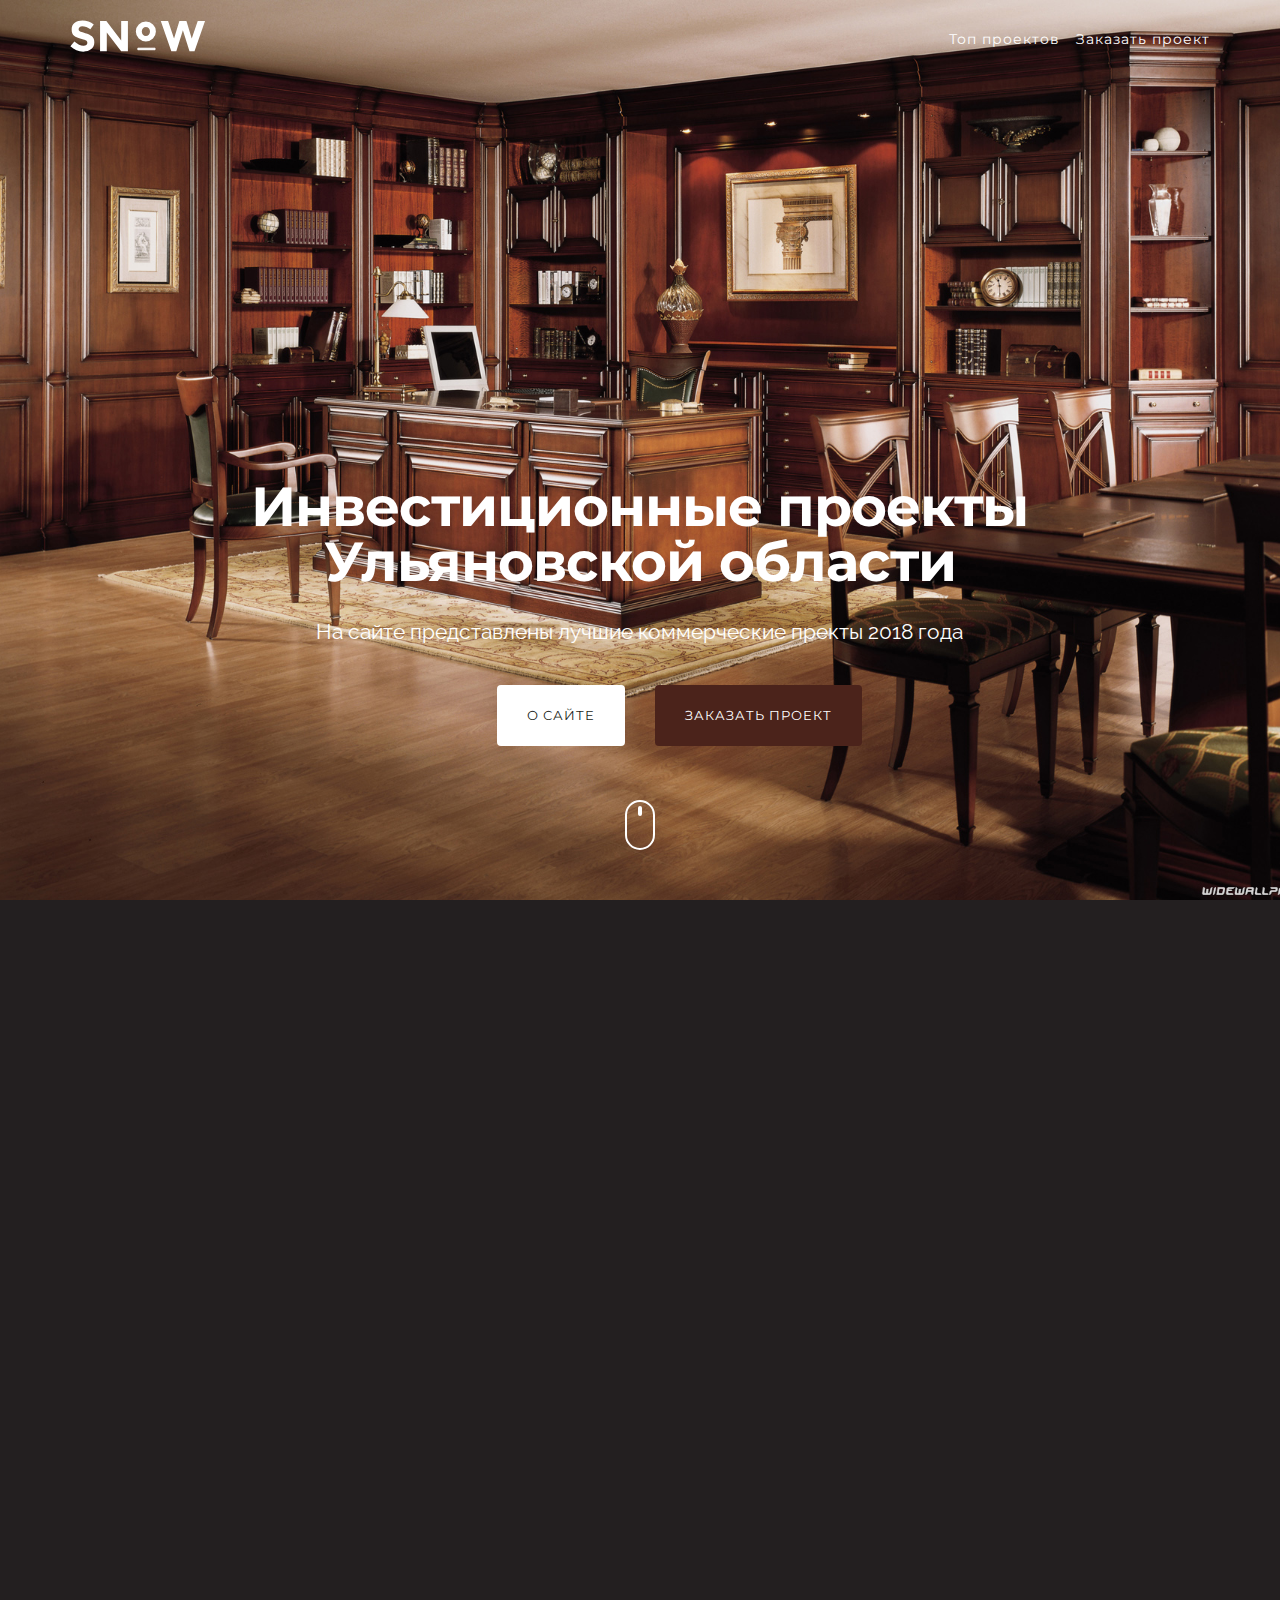
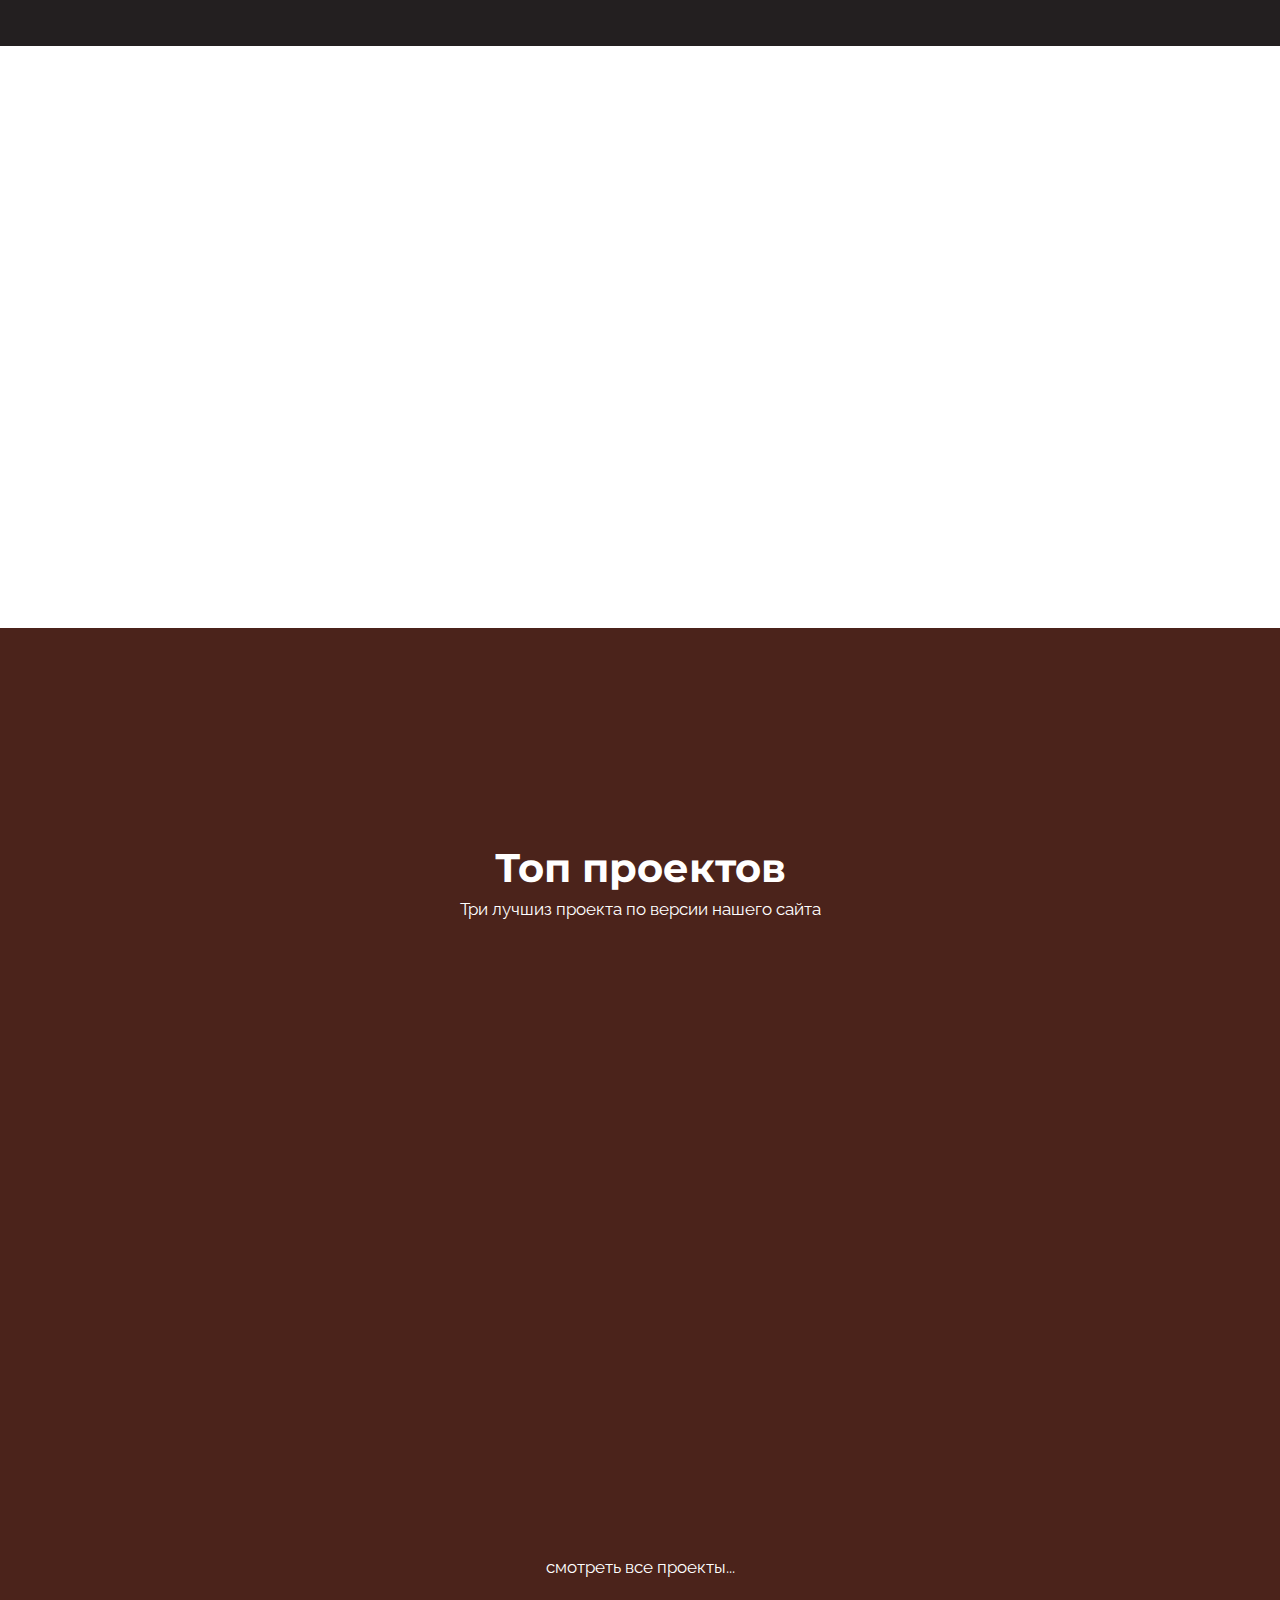
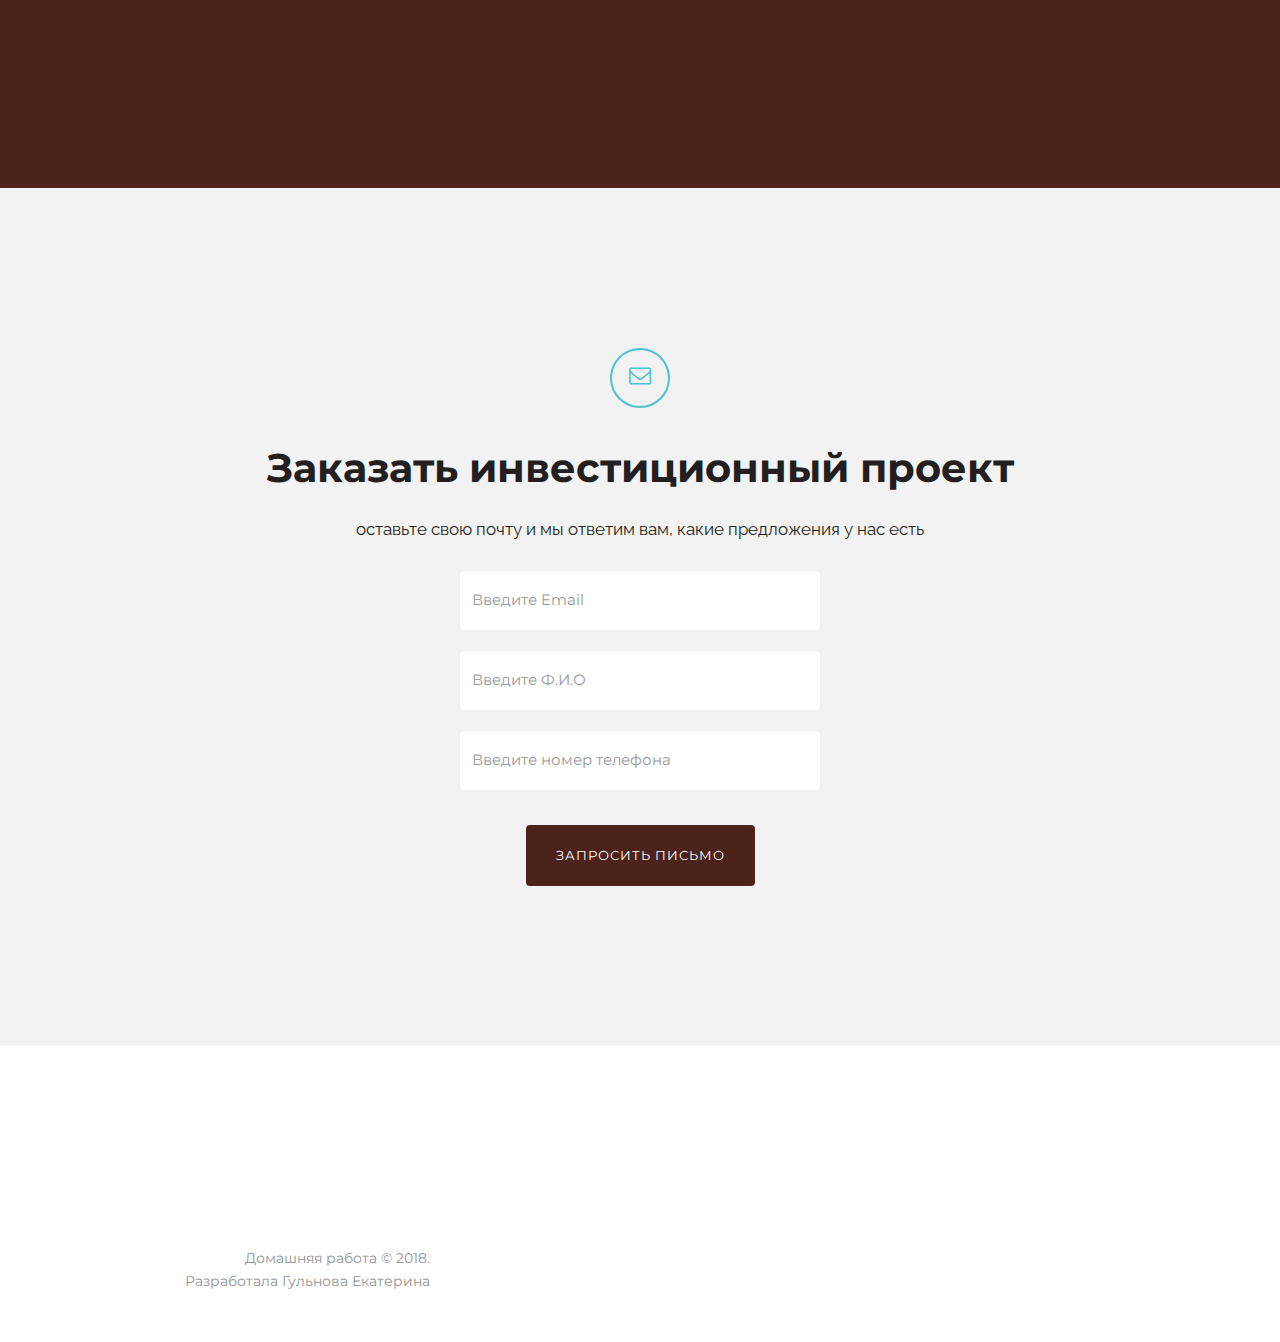
<file: index.html>
<!DOCTYPE html>
<html lang="en"><head>
  <meta charset="utf-8">
  <title>коммерчиеские проекты</title>
  <meta name="keywords" content="">
  <meta name="description" content="">
  <meta name="viewport" content="width=device-width, initial-scale=1.0, maximum-scale=1.0, user-scalable=no">
  
  <meta property="og:title" content="">
	<meta property="og:type" content="website">
	<meta property="og:url" content="">
	<meta property="og:site_name" content="">
	<meta property="og:description" content="">

  <!-- Styles -->
  <link rel="stylesheet" href="css/font-awesome.min.css">
  <link rel="stylesheet" href="css/animate.css">
  <link href='http://fonts.googleapis.com/css?family=Raleway:400,100,200,300,500,600,700,800,900|Montserrat:400,700' rel='stylesheet' type='text/css'>
  

  <link rel="stylesheet" href="css/bootstrap.min.css">
  <link rel="stylesheet" href="css/main.css">

  <script src="js/modernizr-2.7.1.js"></script>
  
</head>

<body>

    
    <div class="navbar navbar-inverse navbar-fixed-top">
      <div class="container">
        <div class="navbar-header">
          <button type="button" class="navbar-toggle" data-toggle="collapse" data-target=".navbar-collapse">
            <span class="icon-bar"></span>
            <span class="icon-bar"></span>
            <span class="icon-bar"></span>
          </button>
          <a class="logo" href="index.html"><img src="img/logo.svg" alt="Logo"></a>
        </div>
        <div class="navbar-collapse collapse">
          <ul class="nav navbar-nav navbar-right">
            <li><a href="#pricing" class="scroll">Топ проектов</a></li>
            <li><a href="#invite" class="scroll">Заказать проект</a></li>
          </ul>
        </div>
      </div>
    </div>
        
    <header>
      <div class="container">
        <div class="row">
          <div class="col-xs-6">
            <a href="index.html"><img src="img/logo.svg" alt="Logo"></a>
          </div>
          <div class="col-xs-6 signin text-right navbar-nav">
            <a href="#pricing" class="scroll">Топ проектов</a>&nbsp; &nbsp;
            <a href="#invite" class="scroll">Заказать проект</a>
          </div>
        </div>
        
        <div class="row header-info">
          <div class="col-sm-10 col-sm-offset-1 text-center">
            <h1 class="wow fadeIn">Инвестиционные проекты Ульяновской области</h1>
            <br />
            <p class="lead wow fadeIn" data-wow-delay="0.5s"> На сайте представлены лучшие коммерческие пректы 2018 года</p>
            <br />
              
            <div class="row">
              <div class="col-md-8 col-md-offset-2 col-sm-10 col-sm-offset-1">
                <div class="row">
                  <div class="col-xs-6 text-right wow fadeInUp" data-wow-delay="1s">
                    <a href="#be-the-first" class="btn btn-secondary btn-lg scroll">О сайте</a>
                  </div>
                  <div class="col-xs-6 text-left wow fadeInUp" data-wow-delay="1.4s">
                    <a href="#invite" class="btn btn-primary btn-lg scroll">Заказать проект</a>
                  </div>
                </div><!--End Button Row-->  
              </div>
            </div>
            
          </div>
        </div>
      </div>
    </header>
    
    <div class="mouse-icon hidden-xs">
				<div class="scroll"></div>
			</div>
    
    <section id="be-the-first" class="pad-xl">
      <div class="container">
        <div class="row">
          <div class="col-sm-8 col-sm-offset-2 text-center margin-30 wow fadeIn" data-wow-delay="0.6s">
            <h2>Почему наш сайт?</h2>
            <p class="lead">у нас собраны лучшие коммерческие проекты Ульяновской области</p>
          </div>
        </div>
        
        <div class="iphone wow fadeInUp" data-wow-delay="1s">
	        <img src="img/iphone.png">
        </div>
      </div>
    </section>
    
    <section id="main-info" class="pad-xl">
	    <div class="container">
		    <div class="row">
			    <div class="col-sm-4 wow fadeIn" data-wow-delay="0.4s">
				    <hr class="line purple">
				    <h3>Всегда актуальные</h3>
				    <p>Lorem ipsum dolor sit amet, consectetur adipiscing elit. Aliquam viverra orci ut est facilisis, eu elementum mi volutpat. Pellentesque ac tristique nisi.</p>
			    </div>
			    <div class="col-sm-4 wow fadeIn" data-wow-delay="0.8s">
				    <hr  class="line blue">
				    <h3>Только самые интересные</h3>
				    <p>Lorem ipsum dolor sit amet, consectetur adipiscing elit. Aliquam viverra orci ut est facilisis, eu elementum mi volutpat. Pellentesque ac tristique nisi.</p>
			    </div>
			    <div class="col-sm-4 wow fadeIn" data-wow-delay="1.2s">
				    <hr  class="line yellow">
				    <h3>Наилучшие</h3>
				    <p>Lorem ipsum dolor sit amet, consectetur adipiscing elit. Aliquam viverra orci ut est facilisis, eu elementum mi volutpat. Pellentesque ac tristique nisi.</p>
			    </div>
		    </div>
	    </div>
    </section>
    <section id="pricing" class="pad-xl">
      <div class="container">
        <div class="row margin-40">
          <div class="col-sm-8 col-sm-offset-2 text-center">
            <h2 class="white">Топ проектов</h2>
            <p class="white">Три лучшиз проекта по версии нашего сайта</p>
          </div>
        </div>
        
        <div class="row margin-50">
          
          <div class="col-sm-4 pricing-container wow fadeInUp" data-wow-delay="1s">
            <br />
            <ul class="list-unstyled pricing-table text-center">
              <li class="headline"><h5 class="white">Бизнес в Ульяновске</h5></li>
              <li class="price"><div class="amount">инфестиции 100000<small>/dollars</small></div></li>
              <li class="info">самы прибыльный проект этого года который выстрелил</li>
              <li class="features first">26000 рабочих</li>
              <li class="features">100 вакансий каждый день</li>
              <li class="features">хороший оклад</li>
              <li class="features last btn btn-secondary btn-wide"><a href="#">Смотреть подробнее</a></li>
            </ul>
          </div>
          
          <div class="col-sm-4 pricing-container wow fadeInUp" data-wow-delay="0.4s">
            <ul class="list-unstyled pricing-table active text-center">
              <li class="headline"><h5 class="white">Professional</h5></li>
              <li class="price"><div class="amount">$12<small>/m</small></div></li>
              <li class="info">2 row section for you package information. You can include all details or icons</li>
              <li class="features first">Up To 25 Projects</li>
              <li class="features">10GB Storage</li>
              <li class="features">Other info</li>
              <li class="features">Other info</li>
              <li class="features last btn btn-secondary btn-wide"><a href="#">Get Started</a></li>
            </ul>
          </div>
          
          <div class="col-sm-4 pricing-container wow fadeInUp" data-wow-delay="1.3s">
            <br />
            <ul class="list-unstyled pricing-table text-center">
              <li class="headline"><h5 class="white">Business</h5></li>
              <li class="price"><div class="amount">$24<small>/m</small></div></li>
              <li class="info">2 row section for you package information. You can include all details or icons</li>
              <li class="features first">Up To 25 Projects</li>
              <li class="features">10GB Storage</li>
              <li class="features">Other info</li>
              <li class="features last btn btn-secondary btn-wide"><a href="#">Get Started</a></li>
            </ul>
          </div>
          
        </div>
        <div class="col-sm-8 col-sm-offset-2 text-center">
            <p class="white"><a href="works.html">смотреть все проекты...</a></p>
          </div>
        
      </div>
    </section>
    
    
    <section id="invite" class="pad-lg light-gray-bg">
      <div class="container">
        <div class="row">
          <div class="col-sm-8 col-sm-offset-2 text-center">
            <i class="fa fa-envelope-o margin-40"></i>
            <h2 class="black">Заказать инвестиционный проект</h2>
            <br />
            <p class="black">оставьте свою почту и мы ответим вам, какие предложения у нас есть</p>
            <br />
            <div class="row">
              <div class="col-sm-8 col-sm-offset-2 col-md-6 col-md-offset-3">
                <form role="form">
                  <div class="form-group">
                    <input type="email" class="form-control" id="exampleInputEmail1" placeholder="Введите Email">
                    <br>
                    <input type="text" class="form-control" id="exampleInputEmail1" placeholder="Введите Ф.И.О">
                    <br>
                    <input type="text" class="form-control" id="exampleInputEmail1" placeholder="Введите номер телефона">
                    <br>
                  </div>
                  <button type="submit" class="btn btn-primary btn-lg">Запросить письмо</button>
                </form>
              </div>
            </div><!--End Form row-->

          </div>
        </div>
      </div>
    </section>


    
    
    <section id="press" class="pad-sm">
      <div class="container">    
      </div>
    </section>
    
    
    <footer>
      <div class="container">
        
        <div class="row">
          <div class="col-sm-4 text-right">
            <p><small>Домашняя работа &copy; 2018.<br>
	            Разработала <a href="https://vk.com/id159897717">Гульнова Екатерина</a></small></p>
          </div>
        </div>
        
      </div>
    </footer>
    
    
    <!-- Javascript
    ================================================== -->
    <!-- Placed at the end of the document so the pages load faster -->
    <script src="//ajax.googleapis.com/ajax/libs/jquery/1.11.0/jquery.min.js"></script>
    <script>window.jQuery || document.write('<script src="js/jquery-1.11.0.min.js"><\/script>')</script>
    <script src="js/wow.min.js"></script>
    <script src="js/bootstrap.min.js"></script>
    <script src="js/main.js"></script>

   
    </body>
</html>
</file>
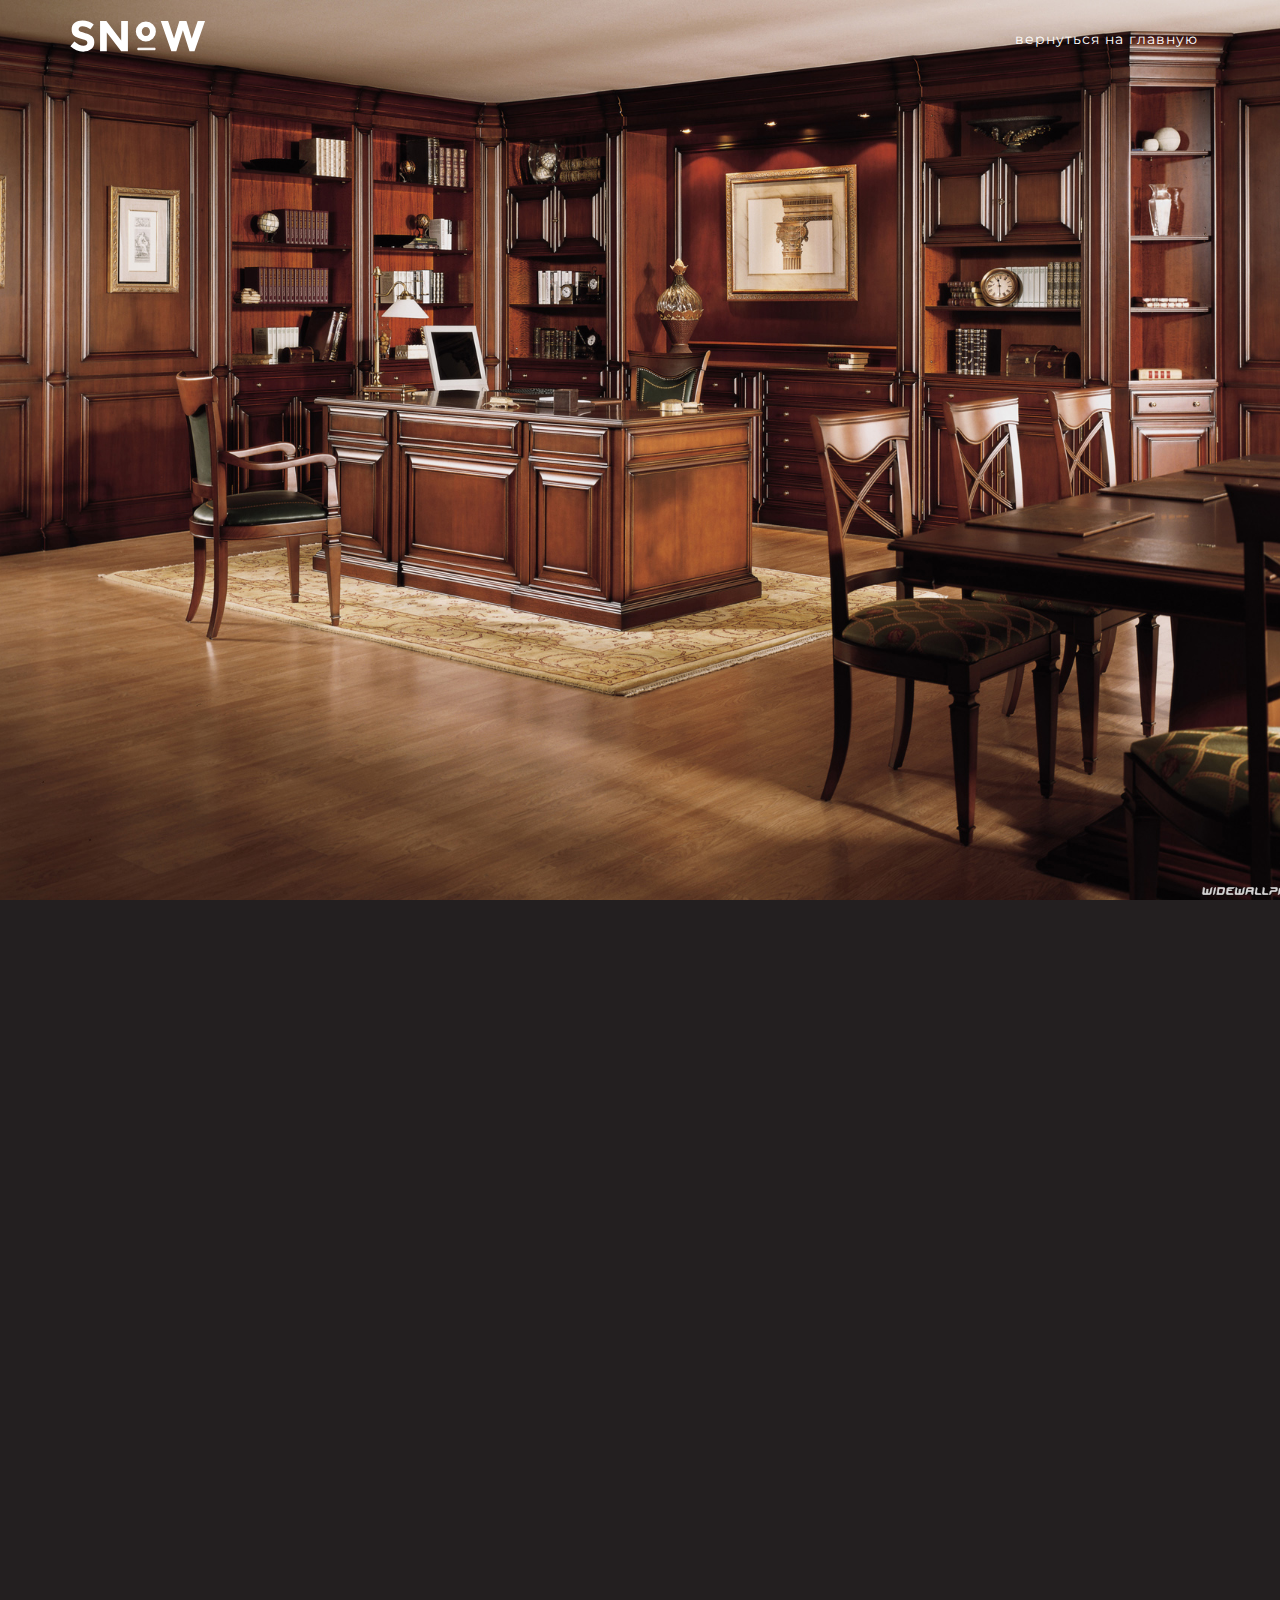
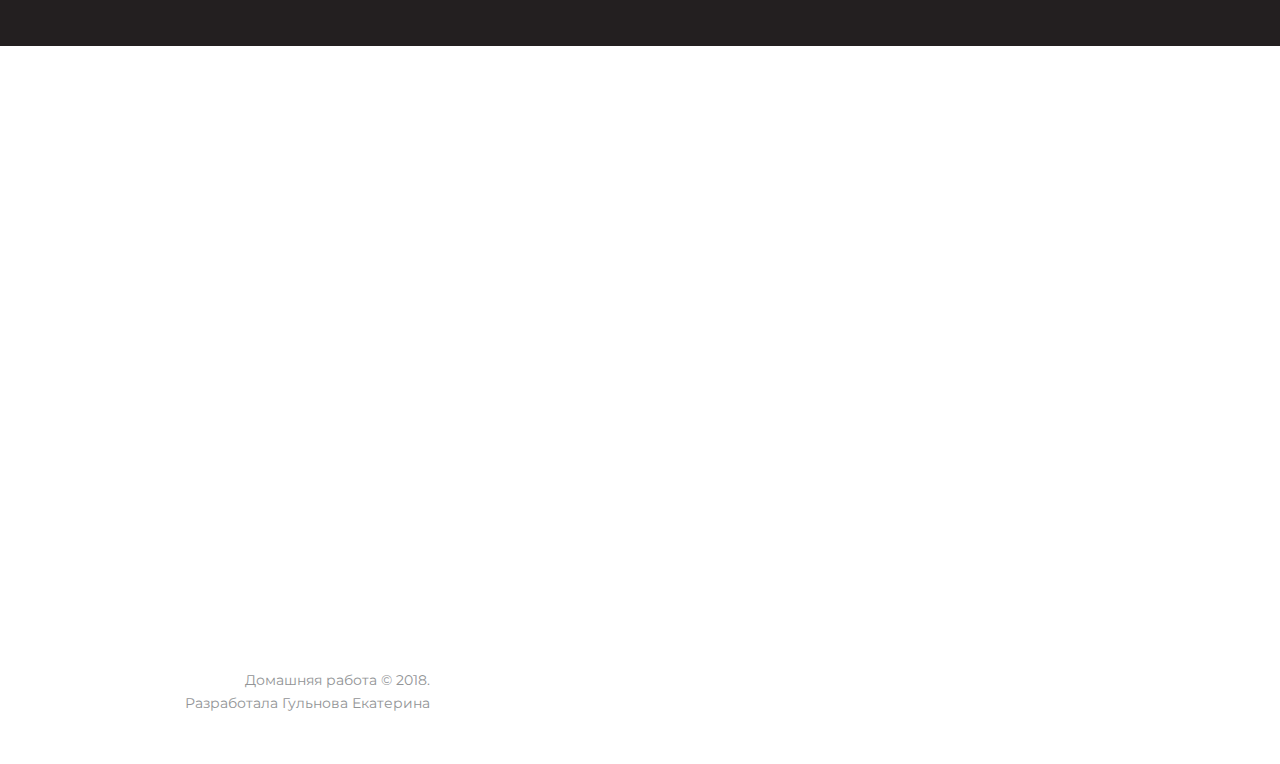
<file: works.html>
<!DOCTYPE html>
<html lang="en"><head>
  <meta charset="utf-8">
  <title>коммерчиеские проекты</title>
  <meta name="keywords" content="">
  <meta name="description" content="">
  <meta name="viewport" content="width=device-width, initial-scale=1.0, maximum-scale=1.0, user-scalable=no">
  
  <meta property="og:title" content="">
	<meta property="og:type" content="website">
	<meta property="og:url" content="">
	<meta property="og:site_name" content="">
	<meta property="og:description" content="">

  <!-- Styles -->
  <link rel="stylesheet" href="css/font-awesome.min.css">
  <link rel="stylesheet" href="css/animate.css">
  <link href='http://fonts.googleapis.com/css?family=Raleway:400,100,200,300,500,600,700,800,900|Montserrat:400,700' rel='stylesheet' type='text/css'>
  

  <link rel="stylesheet" href="css/bootstrap.min.css">
  <link rel="stylesheet" href="css/main.css">

  <script src="js/modernizr-2.7.1.js"></script>
  
</head>

<body>

    
    <div class="navbar navbar-inverse navbar-fixed-top">
      <div class="container">
        <div class="navbar-header">
          <button type="button" class="navbar-toggle" data-toggle="collapse" data-target=".navbar-collapse">
            <span class="icon-bar"></span>
            <span class="icon-bar"></span>
            <span class="icon-bar"></span>
          </button>
          <a class="logo" href="index.html"><img src="img/logo.svg" alt="Logo"></a>
        </div>
        <div class="navbar-collapse collapse">
          <ul class="nav navbar-nav navbar-right">
            <li><a href="#pricing" class="scroll">Топ проектов</a></li>
            <li><a href="#invite" class="scroll">Заказать проект</a></li>
          </ul>
        </div>
      </div>
    </div>
        
    <header>
      <div class="container">
        <div class="row">
          <div class="col-xs-6">
            <a href="index.html"><img src="img/logo.svg" alt="Logo"></a>
          </div>
          <div class="col-xs-6 signin text-right navbar-nav">
            <a href="index.html" class="scroll">вернуться на главную</a>&nbsp; &nbsp;
          </div>
        </div>
    </header>
    
  
    
    <section id="be-the-first" class="pad-xl">
      <div class="container">
        <div class="row">
          <div class="col-sm-8 col-sm-offset-2 text-center margin-30 wow fadeIn" data-wow-delay="0.6s">
            <h2>Почему наш сайт?</h2>
            <p class="lead">у нас собраны лучшие коммерческие проекты Ульяновской области</p>
          </div>
        </div>
        
        <div class="iphone wow fadeInUp" data-wow-delay="1s">
	        <img src="img/iphone.png">
        </div>
      </div>
    </section>
    
    <section id="main-info" class="pad-xl">
	    <div class="container">
		    <div class="row">
			    <div class="col-sm-4 wow fadeIn" data-wow-delay="0.4s">
				    <hr class="line purple">
				    <h3>Всегда актуальные</h3>
				    <p>Lorem ipsum dolor sit amet, consectetur adipiscing elit. Aliquam viverra orci ut est facilisis, eu elementum mi volutpat. Pellentesque ac tristique nisi.</p>
			    </div>
			    <div class="col-sm-4 wow fadeIn" data-wow-delay="0.8s">
				    <hr  class="line blue">
				    <h3>Только самые интересные</h3>
				    <p>Lorem ipsum dolor sit amet, consectetur adipiscing elit. Aliquam viverra orci ut est facilisis, eu elementum mi volutpat. Pellentesque ac tristique nisi.</p>
			    </div>
			    <div class="col-sm-4 wow fadeIn" data-wow-delay="1.2s">
				    <hr  class="line yellow">
				    <h3>Наилучшие</h3>
				    <p>Lorem ipsum dolor sit amet, consectetur adipiscing elit. Aliquam viverra orci ut est facilisis, eu elementum mi volutpat. Pellentesque ac tristique nisi.</p>
			    </div>
		    </div>
	    </div>
    </section>  
    <footer>
      <div class="container">
        
        <div class="row">
          <div class="col-sm-4 text-right">
            <p><small>Домашняя работа &copy; 2018.<br>
	            Разработала <a href="https://vk.com/id159897717">Гульнова Екатерина</a></small></p>
          </div>
        </div>
        
      </div>
    </footer>
    
    
    <!-- Javascript
    ================================================== -->
    <!-- Placed at the end of the document so the pages load faster -->
    <script src="//ajax.googleapis.com/ajax/libs/jquery/1.11.0/jquery.min.js"></script>
    <script>window.jQuery || document.write('<script src="js/jquery-1.11.0.min.js"><\/script>')</script>
    <script src="js/wow.min.js"></script>
    <script src="js/bootstrap.min.js"></script>
    <script src="js/main.js"></script>

   
    </body>
</html>
</file>
<file: css/main.css>
/* ==========================================================================
   Global styles
   ========================================================================== */
h1, h2, h3, h4, h5, h6, p, .btn, .navbar-nav a, .form-control, .list-inline, small, #pricing {
  font-family: 'Montserrat', sans-serif;
}

p, .lead {
	font-family: 'Raleway', sans-serif;
}

h1 {
  font-size: 55px;
  line-height: 55px;
  letter-spacing: -1px;
  color: #ffffff;
  font-weight: 700;
}

h2 {
  font-size: 40px;
  line-height: 40px;
  etter-spacing: -0.5px;
  color: #ffffff;
  font-weight: 700;
}

h3 {
  font-size: 16px;
  line-height: 30px;
  letter-spacing: 0px;
  color: #231f20;
  font-weight: 700;
}

.lead {
  font-size: 21px;
  line-height: 26px;
  color: #ffffff;
  font-weight: 400;
}

p {
  font-size: 17px;
  line-height: 22px;
  color: #929496;
  font-weight: 400;
}

/*------------------Utilities---------------------*/
a {
  color: inherit;
  font-weight: inherit;
  font-size: inherit;
  text-decoration: none;
}

a:hover, a:focus {
  text-decoration: none;
  color: #231f20;
  -webkit-transition: all 0.35s ease-in-out;
  -moz-transition: all 0.35s ease-in-out;
  -o-transition: all 0.35s ease-in-out;
  transition: all 0.35s ease-in-out;
}

.fa-lg {
  font-size: 1.33333em;
  line-height: 0.75em;
  vertical-align: -10%;
}

::selection {
	background: #231f20; /* Safari */
	color: #FFFFFF;
}
::-moz-selection {
	background: #231f20; /* Firefox */
	color: #FFFFFF;
}


/*------------------Buttons---------------------*/
.btn:focus {
  outline: 0px auto -webkit-focus-ring-color;
  outline: none;
}

.btn {
  text-transform: uppercase;
  border-radius: 4px;
  border: none;
}

.btn-lg {
  font-size: 13px;
  line-height: 1.33;
  padding: 22px 30px;
  font-weight: 400;
  letter-spacing: 1px;
}

.btn-sm {
  font-size: 11px;
  line-height: 1.33;
  padding: 10px 18px;
  font-weight: 400;
}

.btn-wide {
  width: 100%;
  font-size: 13px;
  line-height: 1.33;
  padding: 18px 28px;
  font-weight: 400;
  letter-spacing: 1px;
}

.btn-primary {
  background-color:#4b231b;
  color: #ffffff;
}

.btn-primary:hover, .btn-primary:focus, .btn-primary:active, .btn-primary.active {
  background-color: #8be2e5;
  color: #ffffff;
  -webkit-transition: all 0.35s ease-in-out;
  -moz-transition: all 0.35s ease-in-out;
  -o-transition: all 0.35s ease-in-out;
  transition: all 0.35s ease-in-out;
}

.btn-secondary {
  background-color: #ffffff;
  color: #231f20;
}

.btn-secondary:hover, .btn-secondary:focus, .btn-secondary:active, .btn-secondary.active {
  background-color: #ededed;
  color: #231f20;
  -webkit-transition: all 0.35s ease-in-out;
  -moz-transition: all 0.35s ease-in-out;
  -o-transition: all 0.35s ease-in-out;
  transition: all 0.35s ease-in-out;
}




/*-----------------Margins------------------*/
.margin-0 {
    margin-bottom: 0 !important;
}
.margin-10 {
    margin-bottom: 10px !important;
}
.margin-15 {
    margin-bottom: 15px !important;
}
.margin-20 {
    margin-bottom: 20px !important;
}
.margin-30 {
    margin-bottom: 30px !important;
}
.margin-40 {
    margin-bottom: 40px !important;
}
.margin-50 {
    margin-bottom: 50px !important;
}
.margin-60 {
    margin-bottom: 60px !important;
}
.margin-70 {
    margin-bottom: 70px !important;
}
.margin-80 {
    margin-bottom: 80px !important;
}
.margin-90 {
    margin-bottom: 90px !important;
}
.margin-100 {
    margin-bottom: 100px !important;
}


/*-----------------Colors------------------*/

.black {
  color: #231f20;
}

.blue {
  color: #4b231b;
}

.white {
  color: #ffffff;
}

.black-bg {
  background: #231f20;
}

.blue-bg {
  background: #4b231b;
}

.white-bg {
  background: #ffffff;
}

.purple-bg {
	background: #6d3f96;
}



/* ==========================================================================
   Nav Styles
   ========================================================================== */

.navbar {
    border: 0px solid rgba(0, 0, 0, 0);
    background: #4b231b;
    margin: auto;
    min-height: 60px;
    padding-top: 8px;
    position: fixed;
    top: -60px;
    transition: top 0.4s ease 0s;
}

.navbar.open {
    top: 0;
}

.navbar-inverse .navbar-nav > li > a, .navbar-nav a {
    color: #ffffff;
    font-size: 14px;
    letter-spacing: 1px;
}

.navbar-inverse .navbar-nav > li > a:hover {
    color: #ffffff;
    opacity: 0.6;
}

.nav > li > a {
    position: relative;
    display: block;
    padding: 10px 10px;
}

.navbar-inverse .navbar-collapse, .navbar-inverse .navbar-form {
    border-color: #4ec3cd;
}

.navbar-inverse .navbar-toggle {
    border-color: transparent;
}

.logo img {
	margin-top: 6px;
}



/* ==========================================================================
   Main styles
   ========================================================================== */
header {
  background: url(../img/header-bg.jpg) no-repeat center center;
  width: 100%;
  padding: 20px 10px 60px 10px;
  height: 100vh;
  overflow: hidden;
  background-size: cover;
  -webkit-background-size: cover;
  -moz-background-size: cover;
  -o-background-size: cover;
}

.header-info {
  position: absolute;
  bottom: 0;
  width: 100%;
  left: 0;
  right: 0;
  margin-left: 0px;
  margin-bottom: 12%;
}

.signin {
  padding-top: 9px;
}


.mouse-icon {
    border: 2px solid #fff;
    border-radius: 16px;
    display: block;
    height: 50px;
    margin: -100px auto 50px;
    position: relative;
    width: 30px;
    z-index: 10;
}
.mouse-icon .scroll {
    animation-delay: 0s;
    animation-duration: 1s;
    animation-iteration-count: infinite;
    animation-name: scrolling;
    animation-play-state: running;
    animation-timing-function: linear;
}
.mouse-icon .scroll {
    background: #fff none repeat scroll 0 0;
    border-radius: 10px;
    height: 10px;
    margin-left: auto;
    margin-right: auto;
    position: relative;
    top: 4px;
    width: 4px;
}
@keyframes scrolling {
0% {
    opacity: 0;
    top: 5px;
}
30% {
    opacity: 1;
    top: 10px;
}
100% {
    opacity: 0;
    top: 25px;
}
}

.pad-xl {
	padding: 200px 0px;
}

.pad-lg {
	padding: 160px 0px;
}

.pad-sm {
	padding: 80px 0px;
}

.pad-xs {
	padding: 30px 0px;
}



#be-the-first {
  background: url(../img/be-the-first-bg.jpg) #231f20 no-repeat center center fixed;
  min-height: 300px;
  -webkit-background-size: cover;
  -moz-background-size: cover;
  -o-background-size: cover;
  background-size: cover;
}

hr.line {
	width: 100%;
	border: 2px solid;
}

.purple {
	border-color: #6d3f96;
	color: #6d3f96;
}

.blue {
	border-color: #4b231b;
	color: #4b231b
}

.yellow {
	border-color: #fdc05d;
	color: #fdc05d;
}

.iphone {
    position: relative;
    height: 200px;
}

.iphone img {
    margin: 0 auto;
    position: absolute;
    left: 0;
    right: 0;
    width: 100%;
    max-width: 440px;
}


#invite {
  background: #f2f2f2;
}

.fa-envelope-o {
  color: #4ec3cd;
  font-size: 22px;
  display: block;
  padding-top: 15px;
  width: 60px;
  height: 60px;
  border: 2px solid #4ec3cd;
  -moz-border-radius: 30px;
  -o-border-radius: 30px;
  -webkit-border-radius: 30px;
  border-radius: 30px;
  margin: auto;
}



.news-container {
  padding: 10px 0px 20px;
  border-bottom: 1px dotted #d9d9d9;
}

.news-img {
  padding-right: 20px;
}

footer {
  background: #ffffff;
  padding: 40px 0px;
}

.social li a:hover {
  opacity: 0.5;
}



/*---------------Pricing Tables-------------------*/


#pricing {
  background: #4b231b;
}

.pricing-container {
  padding-left: 0px;
  padding-right: 0px;
}

.pricing-table {
  background: transparent;
  margin-bottom: 50px;
  margin-top: 0px;
  -webkit-transition: all 0.25s ease-in-out;
  -moz-transition: all 0.25s ease-in-out;
  -o-transition: all 0.25s ease-in-out;
  transition: all 0.25s ease-in-out;
}
.pricing-table.active {
  box-shadow: 0px 0px 12px rgba(41,46,50,0.6); 
  position: absolute;
  margin: auto;
  z-index: 200;
  border-top-left-radius: 10px;
  border-top-right-radius: 10px;
}

.pricing-table:hover {
  margin-top: -10px;
  -webkit-transition: all 0.25s ease-in-out;
  -moz-transition: all 0.25s ease-in-out;
  -o-transition: all 0.25s ease-in-out;
  transition: all 0.25s ease-in-out;
}

.pricing-table li {
  padding-left: 20px;
  padding-right: 20px;
}

.headline {
  background: #231f20;
  color: #FFFFFF;
  padding: 10px;
  border-top-left-radius: 10px;
  border-top-right-radius: 10px;
}

.price {
    background: none repeat scroll 0 0 #231f20;
    color: #FFFFFF;
    font-size: 32px;
    font-weight: bold;
    padding-bottom: 20px;
    padding-top: 20px;
}


.pricing-table:hover li.price  {
  background: #303236;
  -webkit-transition: all 0.85s ease-in-out;
  -moz-transition: all 0.85s ease-in-out;
  -o-transition: all 0.85s ease-in-out;
  transition: all 0.85s ease-in-out;
}

.price small {
  font-weight: 300;
  color: #929496;
}

.info {
  padding-top: 20px;
  padding-bottom: 20px;
  font-weight: 300;
  font-size: 13px;
  color: #929496;
  background: #ffffff;
}

.features {
  color: #231f20;
  font-weight: bold;
  padding-top: 12px;
  padding-bottom: 15px;
  border-bottom: 1px dotted #E8EAEA;
  background: #ffffff
}

.features.first {
  border-top: 1px dotted #E8EAEA;
}

.features.last {
  padding-top: 17px;
  padding-bottom: 20px;
}

.features.last a {
	color: #000000;
	font-size: 14px;
	letter-spacing: 1px;
}

.pricing-container .btn {
    border-radius: 0;
}




/* ==========================================================================
   Form styles
   ========================================================================== */
.form-control {
    background-color: #FFFFFF;
    background-image: none;
    border: 0px solid transparent;
    border-radius: 4px;
    box-shadow: 0 1px 1px rgba(0, 0, 0, 0.075) inset;
    color: #929496;
    display: block;
    font-size: 15px;
    height: 60px;
    line-height: 1.42857;
    padding: 6px 12px;
    transition: border-color 0.15s ease-in-out 0s, box-shadow 0.15s ease-in-out 0s;
}

.form-control::-moz-placeholder {
    color: #d9d9d9;
    font-size: 15px;
    opacity: 1;
}

.form-control::-webkit-placeholder, .form-control::-o-placeholder {
    color: #d9d9d9;
    font-size: 15px;
    opacity: 1;
}

.form-control::-o-placeholder {
    color: #d9d9d9;
    font-size: 15px;
    opacity: 1;
}




/* ==========================================================================
   Mobile styles
   ========================================================================== */
/* Landscape phones and down */
@media (max-width: 480px) { 

.btn-lg {
  font-size: 12.5px;
  line-height: 1.33;
  padding: 16px 13px;
  letter-spacing: 0px;
}


.btn-wide {
  width: 100%;
  font-size: 12.5px;
  line-height: 1.33;
  padding: 16px 13px;
  letter-spacing: 0px;
}

#be-the-first { 
      background-attachment: scroll;
  }

}


/* Landscape phone to portrait tablet */
@media (min-width: 481px) and (max-width: 767px) { 

#be-the-first { 
      background-attachment: scroll;
  }

}


/* Portrait tablet to landscape and desktop */
@media (min-width: 768px) and (max-width: 991px) {

#be-the-first { 
      background-attachment: scroll;
  }
  
}



/* Desktops and laptops ----------- */
@media (min-width: 992px) and (max-width: 1199px) {

}
     


/* Large screens ----------- */
@media (min-width: 1200px) and (max-width: 3000px) {

}
</file>
